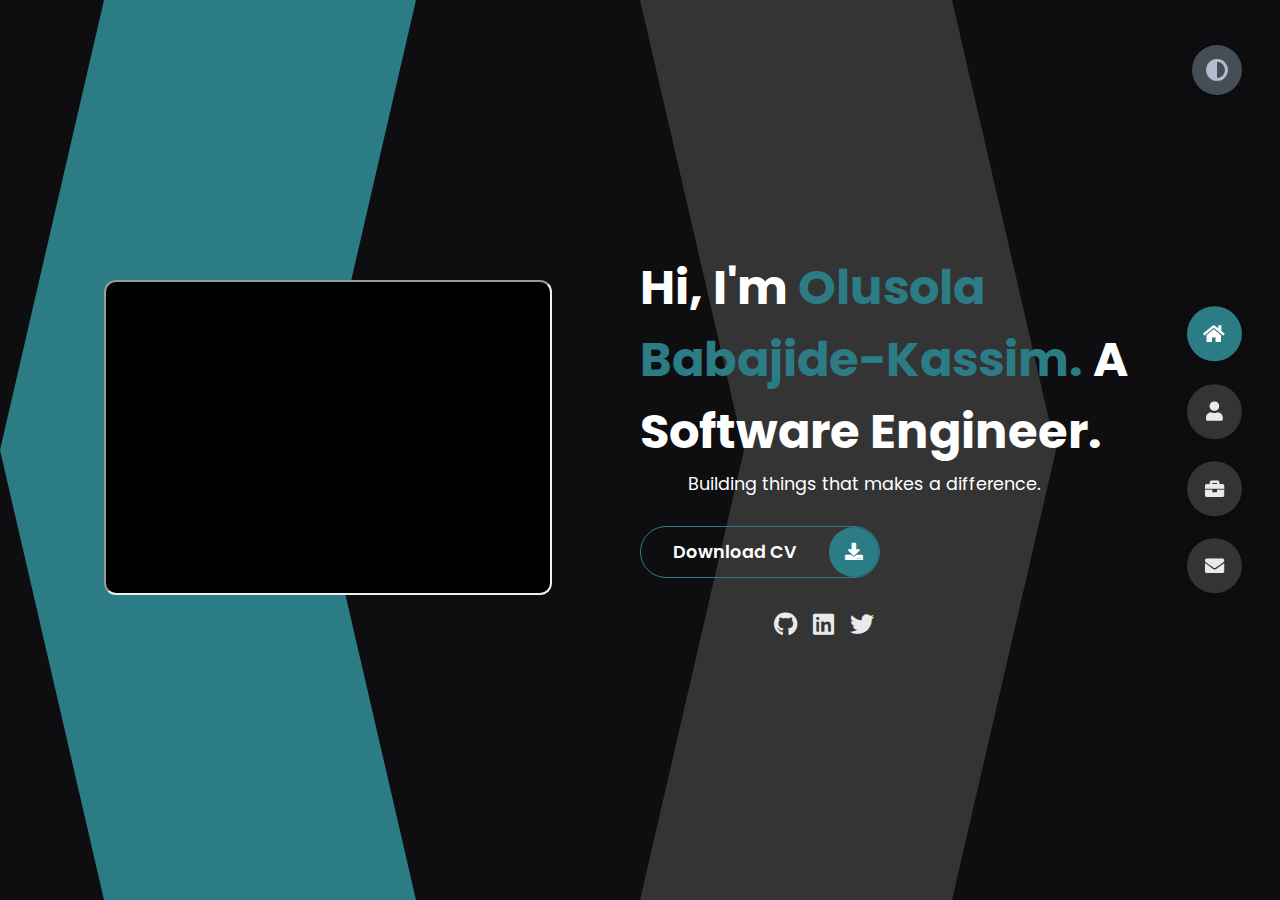
<file: index.html>
<!DOCTYPE html>
<html lang="en">
  <head>
    <meta charset="UTF-8" />
    <meta http-equiv="X-UA-Compatible" content="IE=edge" />
    <meta name="viewport" content="width=device-width, initial-scale=1.0" />
    <title>Olusola's Portfolio</title>
    <link rel="stylesheet" href="./styles/styles.css" />
    <link
      rel="stylesheet"
      href="https://cdnjs.cloudflare.com/ajax/libs/font-awesome/5.15.4/css/all.min.css"
      integrity="sha512-1ycn6IcaQQ40/MKBW2W4Rhis/DbILU74C1vSrLJxCq57o941Ym01SwNsOMqvEBFlcgUa6xLiPY/NS5R+E6ztJQ=="
      crossorigin="anonymous"
      referrerpolicy="no-referrer"
    />
    <link rel="preconnect" href="https://fonts.googleapis.com" />
    <link rel="preconnect" href="https://fonts.gstatic.com" crossorigin />
    <link
      href="https://fonts.googleapis.com/css2?family=Palette+Mosaic&family=Poppins&display=swap"
      rel="stylesheet"
    />
  </head>
  <body class="main-content">
    <!-- HEADER -->
    <header class="section sec1 header active" id="home">
      <div class="header-content">
        <div class="left-header">
          <div class="h-shape"></div>
          <iframe
            class="video-container"
            src="https://www.youtube.com/embed/3kfi3b_gfbo?controls=0"
          ></iframe>
          <br />
          <!--
          <div>
            <button class="switch-btn">
              <span>Play</span>
              <span>Pause</span>
              <span class="switch"> </span>
            </button>
          </div>
        -->
        </div>
        <div class="right-header">
          <div class="h-shape"></div>
          <h1 class="name">
            Hi, I'm <span>Olusola Babajide-Kassim.</span>
            A Software Engineer.
          </h1>
          <p>Building things that makes a difference.
          </p>
          <br />
          <div class="btn-container">
            <a href="./files/Olusola-Resume.pdf" class="main-btn" download="Olusola's Resume">
              <span class="btn-text">Download CV</span>
              <span class="btn-icon"><i class="fas fa-download"></i></span>
            </a>
          </div>
          <br />
          <div class="social-media">
            <a
              href="https://github.com/Andrex94"
              target="_blank"
              class="github"
            >
              <i class="fab fa-github"></i>
            </a>
            <a
              href="https://www.linkedin.com/in/olusola-babajide-kassim-9b8088165/"
              target="_blank"
              class="linkedin"
            >
              <i class="fab fa-linkedin"></i>
            </a>
            <a
              href="https://twitter.com/OlusolaBab"
              target="_blank"
              class="twitter"
            >
              <i class="fab fa-twitter"></i>
            </a>
          </div>
        </div>
      </div>
    </header>
    <main>
      <!-- ABOUT -->
      <section class="section sec2 about" id="about">
        <div class="main-title">
          <h2>About <span>me</span><span class="big-text">my stats</span></h2>
        </div>
        <img class="about-img" src="./img/aboutme.jpg" alt="about picture">
        <div class="about-container">
          <div class="left-about">
            <h4>Brief Summary | Mission</Summary></h4>
            <p>
              I am an aspiring Full-Stack Software Engineer. My journey on this path
      started long before I realized. Ever since I was a young boy, I have
      always been fascinated by technology. Fast forward many years after, this
      curiosity and peculiar interest made me switch career path from Arts. I
      have always loved new opportunities and challenges, and this is why I
      chose to embark on this journey.
            </p> <br>
            <p>
              To make a positive impact in this changing world with my skills and be the
    best version of myself. Living a pleasant life as a software engineer with a
    growth mindset. Doing the things I love and never stop engaging my passion.
            </p>
          </div>
          <div class="right-about">
            <div class="about-item">
              <div class="abt-text">
                <p class="large-text">5+</p>
                <p class="small-text">Vanilla Javascript Projects <br> Completed</p>
              </div>
            </div>
            <div class="about-item">
              <div class="abt-text">
                <p class="large-text">3+</p>
                <p class="small-text"> Python Projects <br> Completed</p>
              </div>
            </div> <div class="about-item">
              <div class="abt-text">
                <p class="large-text">0</p>
                <p class="small-text"> React Projects <br> Completed</p>
              </div>
            </div> <div class="about-item">
              <div class="abt-text">
                <p class="large-text">0</p>
                <p class="small-text">Django Projects <br> Completed</p>
              </div>
            </div>
          </div>
        </div>
        <div class="about-stats">
          <h4 class="stat-title">My Skills</h4>
          <div class="progress-bars">
            <div class="progress-bar">
              <p class="progress-title">html5/css</p>
              <div class="progress-container">
                <p class="progress-text">60%</p>
                <div class="progress">
                  <span class="html-css"></span>
                </div>
              </div>
            </div>
            <div class="progress-bar">
              <p class="progress-title">sass</p>
              <div class="progress-container">
                <p class="progress-text">30%</p>
                <div class="progress">
                  <span class="sass"></span>
                </div>
              </div>
            </div>
            <div class="progress-bar">
              <p class="progress-title">javascript</p>
              <div class="progress-container">
                <p class="progress-text">40%</p>
                <div class="progress">
                  <span class="javascript"></span>
                </div>
              </div>
            </div>
            <div class="progress-bar">
              <p class="progress-title">python</p>
              <div class="progress-container">
                <p class="progress-text">20%</p>
                <div class="progress">
                  <span class="python"></span>
                </div>
              </div>
            </div>
            <div class="progress-bar">
              <p class="progress-title">react</p>
              <div class="progress-container">
                <p class="progress-text">0%</p>
                <div class="progress">
                  <span class="react"></span>
                </div>
              </div>
            </div>
            <div class="progress-bar">
              <p class="progress-title">django</p>
              <div class="progress-container">
                <p class="progress-text">0%</p>
                <div class="progress">
                  <span class="django"></span>
                </div>
              </div>
            </div>
          </div>
        </div>
       <footer>
         <p>&copy; <span class="date"></span> Olusola Babajide-Kassim</p>
        <span class="footer-links">
          <div class="social-media">
            <a
              href="https://github.com/Andrex94"
              target="_blank"
              class="github"
            >
              <i class="fab fa-github"></i>
            </a>
            <a
              href="https://www.linkedin.com/in/olusola-babajide-kassim-9b8088165/"
              target="_blank"
              class="linkedin"
            >
              <i class="fab fa-linkedin"></i>
            </a>
            <a
              href="https://twitter.com/OlusolaBab"
              target="_blank"
              class="twitter"
            >
              <i class="fab fa-twitter"></i>
            </a>
          </div>
        </span> 
       </footer>
      </section>
      <!-- PORTFOLIO -->
      <section class="section sec3 porfolio" id="portfolio">
        <div class="main-title">
          <h2>My <span>Portfolio</span><span class="big-text">my works</span></h2>
        </div>
        <p class="portfolio-text">
          These are some of my work that I have done using various programming languages.
        </p>
        <!-- Portfolio container -->
        <div class="portfolios">
          <div class="portfolio-item">
            <div class="image">
              <img src="./img/todo.png" alt="todo">
            </div>
            <div class="hover-items">
              <h3>ToDo List</h3>
              <p>This is a React Todo List App
              </p>
              <p class="code">Source Code</p>
              <div class="icons">
                <a href="https://github.com/Andrex94/to-do-list" target="_blank" class="icon">
                  <i class="fab fa-github"></i>
                </a>
              </div>
            </div>
          </div>
          <div class="portfolio-item">
            <div class="image">
              <img src="./img/eyes.png" alt="eyes">
            </div>
            <div class="hover-items">
              <h3>Eyes</h3>
              <p>This is a project that started with one rolling eye, but updated to two rolling eyes. Movement of the eyes are relattive to cursor position on screen.
              </p>
              <p class="code">Source Code</p>
              <div class="icons">
                <a href="https://github.com/Andrex94/eye-exercise" target="_blank" class="icon">
                  <i class="fab fa-github"></i>
                </a>
              </div>
            </div>
          </div>
          <div class="portfolio-item">
            <div class="image">
              <img src="./img/map.png" alt="map">
            </div>
            <div class="hover-items">
              <h3>Real-Time Bus Tracker</h3>
              <p>This project tracks the current location of MBTA BUS Route 1 between MIT and Harvard campus using mapbox as the mapping platform and accessing live bus gps information from the MBTA API.</p>
              <p class="code">Source Code</p>
              <div class="icons">
                <a href="https://github.com/Andrex94/real-time-bus-tracker" target="_blank" class="icon">
                  <i class="fab fa-github"></i>
                </a>
              </div>
            </div>
          </div> 
          <div class="portfolio-item">
            <div class="image">
              <img src="./img/pacmen.png" alt="pacmen">
            </div>
            <div class="hover-items">
              <h3>PacMen Factory</h3>
              <p>A PacMen factory that makes and updates pacman on screen with random movements.</p>
              <p class="code">Source Code</p>
              <div class="icons">
                <a href="https://github.com/Andrex94/pacmen-exercise" target="_blank" class="icon">
                  <i class="fab fa-github"></i>
                </a>
              </div>
            </div>
          </div> 
          <div class="portfolio-item">
            <div class="image">
              <img src="./img/guess.png" alt="">
            </div>
            <div class="hover-items">
              <h3>Number Guessing Game</h3>
              <p>This is a number guessing game. There are random numbers from 1 to 100 and you only have 10 turns to guess the right number. You will be notified if your guess is too low or too high.</p>
              <p class="code">Source Code</p>
              <div class="icons">
                <a href="https://github.com/Andrex94/number-guessing-game" target="_blank" class="icon">
                  <i class="fab fa-github"></i>
                </a>
              </div>
            </div>
          </div>
        </div>
        <footer class="contact-footer">
          <p>&copy; <span class="date"></span> Olusola Babajide-Kassim</p>
         <span class="footer-links">
           <div class="social-media">
             <a
               href="https://github.com/Andrex94"
               target="_blank"
               class="github"
             >
               <i class="fab fa-github"></i>
             </a>
             <a
               href="https://www.linkedin.com/in/olusola-babajide-kassim-9b8088165/"
               target="_blank"
               class="linkedin"
             >
               <i class="fab fa-linkedin"></i>
             </a>
             <a
               href="https://twitter.com/OlusolaBab"
               target="_blank"
               class="twitter"
             >
               <i class="fab fa-twitter"></i>
             </a>
           </div>
         </span> 
        </footer>
      </section>
      <!-- CONTACT -->
      <section class="section sec4 contact" id="contact">
        <div class="main-title">
          <h2>Contact <span>me</span><span class="big-text">reach me</span></h2>
        </div>
       <div class="contact-container">
        <div class="left-contact">
          <h4>Ways to reach me</h4>
          <div class="contact-info">
          <p><i class="fas fa-map-marker"></i></i> Location:  <span>Long Beach, CA</span></p>
          <p><i class="fas fa-phone-alt"></i> Phone: <span>+1(929) 332-3193</span></p>
          <p><i class="fas fa-inbox"></i> Email: <span>olusola.babajide@gmail.com</span></p>
          </div>
        </div>
        <div class="right-contact">
          <form action="https://formsubmit.co/e80a83d5f1440da5585559f4a71b04da" method="POST" class="contact-form">
            <div class="input-control input-control2">
              <input type="text" name="name" placeholder="YOUR NAME" required>
              <input type="email" name="email" placeholder="YOUR EMAIL" required>
              <input type="hidden" name="_next" value="https://andrex94.github.io/thanks.html">
            </div>
            <div class="input-control">
              <input type="text" name="_subject" value="" placeholder="ENTER SUBJECT" required>
            </div>
            <div class="input-control">
              <textarea type="message" name="message" cols="15" rows="8" placeholder="MESSAGE HERE"></textarea>
            </div>
            <input type="text" name="_honey" style="display:none">
            <button type="submit" class="submit-btn">Submit</button>
          </form>
        </div>
       </div>
       <footer class="contact-footer">
        <p>&copy; <span class="date"></span> Olusola Babajide-Kassim</p>
       <span class="footer-links">
         <div class="social-media">
           <a
             href="https://github.com/Andrex94"
             target="_blank"
             class="github"
           >
             <i class="fab fa-github"></i>
           </a>
           <a
             href="https://www.linkedin.com/in/olusola-babajide-kassim-9b8088165/"
             target="_blank"
             class="linkedin"
           >
             <i class="fab fa-linkedin"></i>
           </a>
           <a
             href="https://twitter.com/OlusolaBab"
             target="_blank"
             class="twitter"
           >
             <i class="fab fa-twitter"></i>
           </a>
         </div>
       </span> 
      </footer>
      </section>
    </main>
    <!-- CONTROLS -->
    <div class="controls">
      <div class="control control-1 active-btn" data-id="home">
        <i class="fas fa-home"></i>
      </div>
      <div class="control control-2" data-id="about">
        <i class="fas fa-user"></i>
      </div>
      <div class="control control-3" data-id="portfolio">
        <i class="fas fa-briefcase"></i>
      </div>
      <div class="control control-4" data-id="contact">
        <i class="fas fa-envelope"></i>
      </div>
    </div>
    <!-- THEMES -->
    <div class="theme-btn">
      <i class="fas fa-adjust"></i>
    </div>
    <!-- THANK YOU PAGE-->
    <a href="./thanks.html" target="_blank" class="hidden"></a>
    <script src="./app.js"></script>
  </body>
</html>
</file>
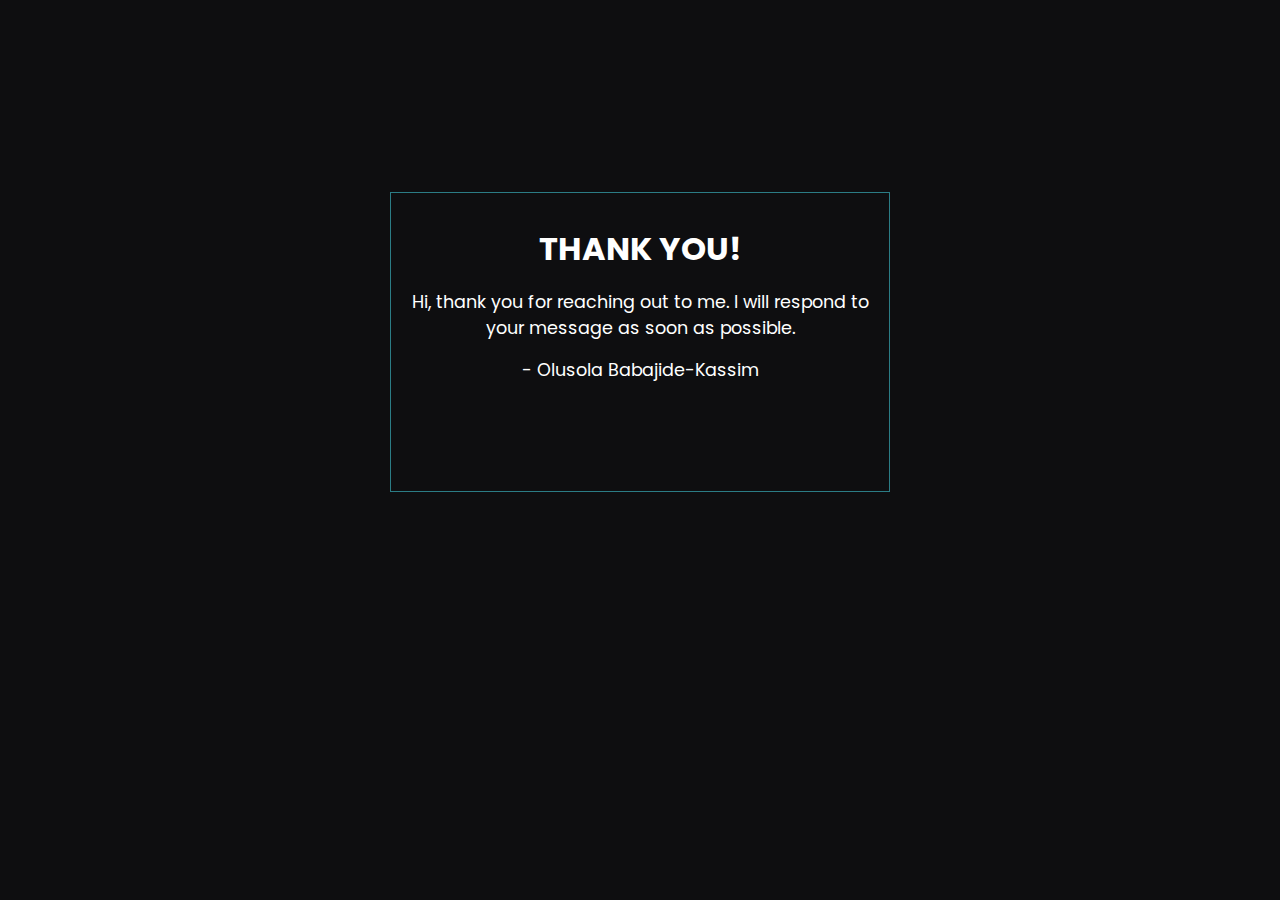
<file: thanks.html>
<!DOCTYPE html>
<html lang="en">
  <head>
    <meta charset="UTF-8" />
    <meta http-equiv="X-UA-Compatible" content="IE=edge" />
    <meta name="viewport" content="width=device-width, initial-scale=1.0" />
    <title>Olusola's Portfolio</title>
    <link rel="stylesheet" href="./styles/styles.css" />
    <link
      rel="stylesheet"
      href="https://cdnjs.cloudflare.com/ajax/libs/font-awesome/5.15.4/css/all.min.css"
      integrity="sha512-1ycn6IcaQQ40/MKBW2W4Rhis/DbILU74C1vSrLJxCq57o941Ym01SwNsOMqvEBFlcgUa6xLiPY/NS5R+E6ztJQ=="
      crossorigin="anonymous"
      referrerpolicy="no-referrer"
    />
    <link rel="preconnect" href="https://fonts.googleapis.com" />
    <link rel="preconnect" href="https://fonts.gstatic.com" crossorigin />
    <link
      href="https://fonts.googleapis.com/css2?family=Palette+Mosaic&family=Poppins&display=swap"
      rel="stylesheet"
    />
  </head>
  <body>
    <div class="thanks-container">
      <div class="thanks-items">
        <h3>Thank you!</h3>
        <p>
          Hi, thank you for reaching out to me. I will respond to your message
          as soon as possible.
        </p>
        <p class="thanks-name">- Olusola Babajide-Kassim</p>
      </div>
    </div>
  </body>
</html>
</file>
<file: styles/styles.css>
* {
  margin: 0;
  padding: 0;
  -webkit-box-sizing: border-box;
          box-sizing: border-box;
  list-style: none;
}

:root {
  --color-primary: #0e0e10;
  --color-secondary: #2b7c85;
  --color-jet: #343434;
  --color-lightjet: #eaeaea;
  --color-jetgrey: #787878;
  --color-white: #ffffff;
  --color-black: #000;
  --color-grey0: #f8f8f8;
  --color-grey-1: #dbe1e8;
  --color-grey-2: #b2becd;
  --color-grey-3: #6c7983;
  --color-grey-4: #454e56;
  --color-grey-5: #2a2e35;
  --color-grey-6: #12181b;
  --br-sm-2: 12px;
  --box-shadow-1: 0 3px 15px rgba(0, 0, 0, 0.3);
  --transition-1: all 0.4s ease-in-out;
  --transition-2: all 0.3s linear;
}

.light-mode {
  --color-primary: #eaeaea;
  --color-secondary: #175873;
  --color-jet: #b2becd;
  --color-lightjet: #343434;
  --color-jetgrey: #2a2e35;
  --color-white: #343434;
  --color-black: #000;
  --color-grey0: #f8f8f8;
  --color-grey-1: #dbe1e8;
  --color-grey-2: #b2becd;
  --color-grey-3: #6c7983;
  --color-grey-4: #454e56;
  --color-grey-5: #f8f8f8;
  --color-grey-6: #12181b;
}

body {
  font-family: "Poppins", sans-serif;
  background-color: var(--color-primary);
  font-size: 1.1rem;
  color: var(--color-white);
  -webkit-transition: all 0.4s ease-in-out;
  transition: all 0.4s ease-in-out;
}

a {
  display: block;
  text-decoration: none;
  color: inherit;
  font-family: inherit;
}

header {
  height: 100vh;
  color: var(--color-white);
  overflow: hidden;
}

section {
  min-height: 100vh;
  width: 100%;
  position: absolute;
  left: 0;
  top: 0;
  padding: 3rem 10rem;
}

.section {
  -webkit-transform: translateY(-100%) scale(0);
          transform: translateY(-100%) scale(0);
  -webkit-transition: var(--transition-1);
  transition: var(--transition-1);
  background-color: var(--color-primary);
}

.sec1 {
  display: none;
  -webkit-transform: translateY(0) scale(1);
          transform: translateY(0) scale(1);
}

.sec2 {
  display: none;
  -webkit-transform: translateY(0) scale(1);
          transform: translateY(0) scale(1);
}

.sec3 {
  display: none;
  -webkit-transform: translateY(0) scale(1);
          transform: translateY(0) scale(1);
}

.sec4 {
  display: none;
  -webkit-transform: translateY(0) scale(1);
          transform: translateY(0) scale(1);
}

.active {
  display: block;
  -webkit-animation: scaleAnim 1s ease-in-out;
          animation: scaleAnim 1s ease-in-out;
}

@-webkit-keyframes scaleAnim {
  0% {
    -webkit-transform: translateY(-100%) scaleY(0);
            transform: translateY(-100%) scaleY(0);
  }
  100% {
    -webkit-transform: translateY(0) scaleY(1);
            transform: translateY(0) scaleY(1);
  }
}

@keyframes scaleAnim {
  0% {
    -webkit-transform: translateY(-100%) scaleY(0);
            transform: translateY(-100%) scaleY(0);
  }
  100% {
    -webkit-transform: translateY(0) scaleY(1);
            transform: translateY(0) scaleY(1);
  }
}

/*
===============
  Controls
===============
*/
.controls {
  position: fixed;
  z-index: 10;
  top: 50%;
  right: 3%;
  display: -webkit-box;
  display: -ms-flexbox;
  display: flex;
  -webkit-box-orient: vertical;
  -webkit-box-direction: normal;
      -ms-flex-direction: column;
          flex-direction: column;
  -webkit-box-align: center;
      -ms-flex-align: center;
          align-items: center;
  -webkit-box-pack: center;
      -ms-flex-pack: center;
          justify-content: center;
  -webkit-transform: translateY(-50%);
          transform: translateY(-50%);
}

.controls .active-btn {
  background-color: var(--color-secondary) !important;
  -webkit-transition: var(--transition-1);
  transition: var(--transition-1);
}

.controls .active-btn i {
  color: var(--color-white) !important;
}

.controls .control {
  padding: 1rem;
  cursor: pointer;
  background-color: var(--color-jet);
  width: 55px;
  height: 55px;
  border-radius: 50%;
  display: -webkit-box;
  display: -ms-flexbox;
  display: flex;
  -webkit-box-align: center;
      -ms-flex-align: center;
          align-items: center;
  -webkit-box-pack: center;
      -ms-flex-pack: center;
          justify-content: center;
  margin: 0.7rem 0;
  -webkit-box-shadow: var(--box-shadow-1);
          box-shadow: var(--box-shadow-1);
}

.controls .control i {
  font-size: 1.2rem;
  color: var(--color-lightjet);
  pointer-events: none;
}

/*
===============
  Themes
===============
*/
.theme-btn {
  top: 5%;
  right: 3%;
  width: 50px;
  height: 50px;
  border-radius: 50%;
  background-color: var(--color-grey-4);
  cursor: pointer;
  position: fixed;
  display: -webkit-box;
  display: -ms-flexbox;
  display: flex;
  -webkit-box-pack: center;
      -ms-flex-pack: center;
          justify-content: center;
  -webkit-box-align: center;
      -ms-flex-align: center;
          align-items: center;
  -webkit-box-shadow: var(--box-shadow-1);
          box-shadow: var(--box-shadow-1);
  -webkit-transition: all 0.1s ease-in-out;
  transition: all 0.1s ease-in-out;
}

.theme-btn:active {
  -webkit-transform: translateY(-5px);
          transform: translateY(-5px);
}

.theme-btn i {
  font-size: 1.4rem;
  color: var(--color-grey-2);
  pointer-events: none;
}

/*
===============
  Header content
===============
*/
.header-content {
  display: -ms-grid;
  display: grid;
  -ms-grid-columns: (1fr)[2];
      grid-template-columns: repeat(2, 1fr);
  height: 100%;
}

.header-content .left-header {
  display: -webkit-box;
  display: -ms-flexbox;
  display: flex;
  -webkit-box-orient: vertical;
  -webkit-box-direction: normal;
      -ms-flex-direction: column;
          flex-direction: column;
  -webkit-box-pack: center;
      -ms-flex-pack: center;
          justify-content: center;
  -webkit-box-align: center;
      -ms-flex-align: center;
          align-items: center;
  position: relative;
}

.header-content .left-header .h-shape {
  -webkit-transition: var(--transition-1);
  transition: var(--transition-1);
  height: 100%;
  width: 65%;
  background-color: var(--color-secondary);
  position: absolute;
  left: 0;
  top: 0;
  z-index: -1;
  -webkit-clip-path: polygon(100% 0%, 75% 50%, 100% 100%, 25% 100%, 0% 50%, 25% 0%);
          clip-path: polygon(100% 0%, 75% 50%, 100% 100%, 25% 100%, 0% 50%, 25% 0%);
}

.header-content .left-header .video-container {
  border-radius: var(--br-sm-2);
  height: 35%;
  width: 70%;
  margin-left: 1rem;
  background-color: var(--color-black);
  -webkit-transition: var(--transition-1);
  transition: var(--transition-1);
}

.header-content .left-header .video-container video {
  width: 100%;
  height: 100%;
  -o-object-fit: cover;
     object-fit: cover;
  -webkit-transition: var(--transition-1);
  transition: var(--transition-1);
  -webkit-filter: grayscale(100%);
          filter: grayscale(100%);
}

.header-content .left-header .video-container video:hover {
  -webkit-filter: grayscale(0);
          filter: grayscale(0);
}

.header-content .right-header {
  display: -webkit-box;
  display: -ms-flexbox;
  display: flex;
  -webkit-box-orient: vertical;
  -webkit-box-direction: normal;
      -ms-flex-direction: column;
          flex-direction: column;
  -webkit-box-pack: center;
      -ms-flex-pack: center;
          justify-content: center;
  padding-right: 9rem;
  position: relative;
}

.header-content .right-header .h-shape {
  -webkit-transition: var(--transition-1);
  transition: var(--transition-1);
  height: 100%;
  width: 65%;
  background-color: var(--color-jet);
  position: absolute;
  left: 0;
  top: 0;
  z-index: -1;
  -webkit-clip-path: polygon(75% 0%, 100% 50%, 75% 100%, 0% 100%, 25% 50%, 0% 0%);
          clip-path: polygon(75% 0%, 100% 50%, 75% 100%, 0% 100%, 25% 50%, 0% 0%);
}

.header-content .right-header .name {
  font-size: 3rem;
}

.header-content .right-header .name span {
  color: var(--color-secondary);
}

.header-content .right-header p {
  margin: 1, 5rem 0;
  line-height: 2rem;
  padding-left: 3rem;
}

/*
===============
  Switch button
===============
*/
.switch-btn {
  position: relative;
  bottom: 7%;
  left: 7%;
  width: 7rem;
  height: 2rem;
  display: -webkit-box;
  display: -ms-flexbox;
  display: flex;
  border-radius: 0.5rem;
  -webkit-box-align: center;
      -ms-flex-align: center;
          align-items: center;
  -ms-flex-pack: distribute;
      justify-content: space-around;
  border: none;
  -webkit-transition: var(--transition-2);
  transition: var(--transition-2);
  background-color: var(--color-lightjet);
}

.switch-btn span {
  display: inline-block;
  font-size: 0.85rem;
  cursor: pointer;
  color: var(--color-secondary);
}

.switch {
  position: absolute;
  width: 50%;
  height: 100%;
  top: 0;
  left: 0;
  background: var(--color-jet);
  border-radius: 0.5rem;
  margin: 0;
  display: block;
  -webkit-transition: var(--transition-2);
  transition: var(--transition-2);
}

.slide .switch {
  left: 50%;
}

/*
===============
  About
===============
*/
.about-img {
  width: 300px;
  height: 300px;
  border-radius: var(--br-sm-2);
  position: relative;
  display: -webkit-box;
  display: -ms-flexbox;
  display: flex;
  -ms-flex-item-align: start;
      align-self: flex-start;
  margin-top: 5rem;
}

.about-container {
  display: -ms-grid;
  display: grid;
  -ms-grid-columns: (1fr)[2];
      grid-template-columns: repeat(2, 1fr);
  padding-top: 3.5rem;
  padding-bottom: 5rem;
}

.about-container .left-about {
  padding-right: 5rem;
}

.about-container .left-about h4 {
  font-size: 2rem;
  text-transform: uppercase;
  padding-left: 1rem;
}

.about-container .left-about p {
  line-height: 2rem;
  color: var(--color-lightjet);
  text-align: justify;
}

.about-container .right-about {
  display: -ms-grid;
  display: grid;
  -ms-grid-columns: (1fr)[2];
      grid-template-columns: repeat(2, 1fr);
  grid-gap: 2rem;
}

.about-container .right-about .about-item {
  border: 1px solid var(--color-jet);
  border-radius: 5px;
  -webkit-transition: var(--transition-1);
  transition: var(--transition-1);
  -webkit-box-shadow: 1px 2px 15px rgba(0, 0, 0, 0.1);
          box-shadow: 1px 2px 15px rgba(0, 0, 0, 0.1);
}

.about-container .right-about .about-item:hover {
  cursor: default;
  -webkit-transform: translateY(-5px);
          transform: translateY(-5px);
  border: 1px solid var(--color-secondary);
  -webkit-box-shadow: 1px 4px 15px rgba(0, 0, 0, 0.32);
          box-shadow: 1px 4px 15px rgba(0, 0, 0, 0.32);
}

.about-container .right-about .about-item .abt-text {
  padding: 1.5rem;
  display: -webkit-box;
  display: -ms-flexbox;
  display: flex;
  -webkit-box-orient: vertical;
  -webkit-box-direction: normal;
      -ms-flex-direction: column;
          flex-direction: column;
}

.about-container .right-about .about-item .abt-text .large-text {
  font-size: 3rem;
  font-weight: 700;
  color: var(--color-secondary);
}

.about-container .right-about .about-item .abt-text .small-text {
  padding-left: 3rem;
  position: relative;
  text-transform: uppercase;
  font-size: 1.2rem;
  color: var(--color-lightjet);
  letter-spacing: 2px;
}

.about-container .right-about .about-item .abt-text .small-text::before {
  content: "";
  position: absolute;
  left: 0;
  top: 15px;
  width: 2rem;
  height: 2px;
  background-color: var(--color-jet);
}

.about-stats {
  padding: 4rem;
}

.about-stats .progress-bars {
  display: -ms-grid;
  display: grid;
  -ms-grid-columns: (1fr)[2];
      grid-template-columns: repeat(2, 1fr);
  grid-gap: 2rem;
}

.about-stats .progress-bars .progress-bar {
  display: -webkit-box;
  display: -ms-flexbox;
  display: flex;
  -webkit-box-orient: vertical;
  -webkit-box-direction: normal;
      -ms-flex-direction: column;
          flex-direction: column;
}

.about-stats .progress-bars .progress-bar .progress-title {
  text-transform: uppercase;
  font-weight: 500;
}

.about-stats .progress-bars .progress-bar .progress-container {
  display: -webkit-box;
  display: -ms-flexbox;
  display: flex;
  -webkit-box-align: center;
      -ms-flex-align: center;
          align-items: center;
}

.about-stats .progress-bars .progress-bar .progress-container .progress-text {
  color: var(--color-jetgrey);
}

.about-stats .progress-bars .progress-bar .progress-container .progress {
  width: 100%;
  height: 0.45rem;
  background-color: var(--color-jet);
  margin-left: 1rem;
  position: relative;
}

.about-stats .progress-bars .progress-bar .progress-container .progress span {
  position: absolute;
  left: 0;
  top: 0;
  height: 100%;
  background-color: var(--color-secondary);
  -webkit-transition: var(--transition-1);
  transition: var(--transition-1);
  width: 60%;
}

.about-stats .progress-bars .progress-bar .progress-container .progress .sass {
  width: 30%;
}

.about-stats .progress-bars .progress-bar .progress-container .progress .javascript {
  width: 40%;
}

.about-stats .progress-bars .progress-bar .progress-container .progress .python {
  width: 20%;
}

.about-stats .progress-bars .progress-bar .progress-container .progress .react {
  width: 0;
}

.about-stats .progress-bars .progress-bar .progress-container .progress .django {
  width: 0;
}

/*
===============
  Portfolio
===============
*/
.portfolio-text {
  margin-top: 2.5rem;
  padding: 2rem 0;
  text-align: center;
}

.portfolios {
  display: -ms-grid;
  display: grid;
  -ms-grid-columns: (1fr)[3];
      grid-template-columns: repeat(3, 1fr);
  grid-gap: 2rem;
  margin-top: 3rem;
}

.portfolios .portfolio-item {
  position: relative;
}

.portfolios .portfolio-item img {
  width: 100%;
  height: 300px;
  -o-object-fit: cover;
     object-fit: cover;
  border-radius: 15px;
}

.portfolios .portfolio-item .hover-items {
  width: 100%;
  height: 100%;
  background-color: var(--color-secondary);
  position: absolute;
  left: 0;
  top: 0;
  border-radius: 15px;
  display: -webkit-box;
  display: -ms-flexbox;
  display: flex;
  -webkit-box-orient: vertical;
  -webkit-box-direction: normal;
      -ms-flex-direction: column;
          flex-direction: column;
  -webkit-box-pack: center;
      -ms-flex-pack: center;
          justify-content: center;
  -webkit-box-align: center;
      -ms-flex-align: center;
          align-items: center;
  opacity: 0;
  -webkit-transform: scale(0);
          transform: scale(0);
  -webkit-transition: var(--transition-1);
  transition: var(--transition-1);
}

.portfolios .portfolio-item .hover-items h3 {
  font-size: 1.5rem;
  margin-bottom: 1.5rem;
  color: var(--color-grey0);
}

.portfolios .portfolio-item .hover-items p {
  font-size: 1rem;
  text-align: center;
  color: var(--color-grey0);
  margin-bottom: 1rem;
}

.portfolios .portfolio-item .hover-items .code {
  font-size: 1.3rem;
}

.portfolios .portfolio-item .hover-items .icons {
  display: -webkit-box;
  display: -ms-flexbox;
  display: flex;
  -webkit-box-pack: center;
      -ms-flex-pack: center;
          justify-content: center;
  -webkit-box-align: center;
      -ms-flex-align: center;
          align-items: center;
}

.portfolios .portfolio-item .hover-items .icons .icon {
  background-color: var(--color-primary);
  border-radius: 50%;
  width: 50px;
  height: 50px;
  display: -webkit-box;
  display: -ms-flexbox;
  display: flex;
  -webkit-box-align: center;
      -ms-flex-align: center;
          align-items: center;
  -webkit-box-pack: center;
      -ms-flex-pack: center;
          justify-content: center;
  margin: 0 1rem;
  cursor: pointer;
  -webkit-transition: var(--transition-1);
  transition: var(--transition-1);
}

.portfolios .portfolio-item .hover-items .icons .icon i {
  font-size: 1.5rem;
  color: var(--color-lightjet);
  margin: 0 1rem;
}

.portfolios .portfolio-item .hover-items .icons .icon:hover {
  background-color: var(--color-lightjet);
}

.portfolios .portfolio-item .hover-items .icons .icon:hover i {
  color: var(--color-primary);
}

.portfolio-item:hover .hover-items {
  opacity: 0.9;
  -webkit-transform: scale(1);
          transform: scale(1);
}

/*
===============
  Contact
===============
*/
.contact-container {
  display: -ms-grid;
  display: grid;
  -ms-grid-columns: (1fr)[2];
      grid-template-columns: repeat(2, 1fr);
  padding-top: 20rem;
  padding-bottom: 1rem;
}

.contact-container .left-contact {
  padding-right: 1rem;
  padding-left: 0;
}

.contact-container .left-contact h4 {
  font-size: 1.5rem;
  text-transform: uppercase;
  padding-left: 1rem;
  padding-bottom: 1rem;
}

.contact-container .left-contact .contact-info {
  display: -webkit-box;
  display: -ms-flexbox;
  display: flex;
  -webkit-box-orient: vertical;
  -webkit-box-direction: normal;
      -ms-flex-direction: column;
          flex-direction: column;
  -webkit-box-pack: center;
      -ms-flex-pack: center;
          justify-content: center;
}

.contact-container .left-contact .contact-info p {
  line-height: 2rem;
  color: var(--color-lightjet);
  padding: 0 !important;
  margin: 0.3rem 0 !important;
}

.contact-container .left-contact .contact-info p i {
  color: var(--color-secondary);
  padding-right: 1rem;
}

.contact-container .left-contact .contact-info p span {
  padding-left: 0.3rem;
}

.contact-container .right-contact {
  margin-left: 3rem;
}

.contact-container .right-contact .input-control {
  margin: 1.5rem 0;
}

.contact-container .right-contact .input-control input,
.contact-container .right-contact .input-control textarea {
  border-radius: 30px;
  font-size: inherit;
  font-weight: inherit;
  font-family: inherit;
  padding: 0.8rem 1.1rem;
  outline: none;
  border: none;
  background-color: var(--color-grey-5);
  color: var(--color-white);
  width: 100%;
  resize: none;
}

.contact-container .right-contact .input-control2 {
  display: -webkit-box;
  display: -ms-flexbox;
  display: flex;
}

.contact-container .right-contact .input-control2 :last-child {
  margin-left: 1.5rem;
}

.contact-container .right-contact .submit-btn {
  border-radius: 30px;
  padding: 10px 20px;
  display: -webkit-box;
  display: -ms-flexbox;
  display: flex;
  -webkit-box-align: start;
      -ms-flex-align: start;
          align-items: flex-start;
  font-size: 20px;
  cursor: pointer;
  background-color: var(--color-grey-5);
  color: var(--color-lightjet);
}

.contact-container .right-contact .submit-btn:hover {
  background-color: var(--color-secondary);
  -webkit-transition: var(--transition-2);
  transition: var(--transition-2);
}

.contact-footer {
  padding-top: 15rem;
}

/*
===============
  Independent companents
===============
*/
.btn-container {
  display: -webkit-box;
  display: -ms-flexbox;
  display: flex;
  -ms-flex-item-align: start;
      align-self: flex-start;
}

.main-btn {
  border-radius: 30px;
  color: inherit;
  font-weight: 600;
  position: relative;
  border: 1px solid var(--color-secondary);
  display: -webkit-box;
  display: -ms-flexbox;
  display: flex;
  -ms-flex-item-align: start;
      align-self: flex-start;
  display: flex;
  -webkit-box-align: center;
      -ms-flex-align: center;
          align-items: center;
  overflow: hidden;
}

.main-btn .btn-text {
  padding: 0 2rem;
}

.main-btn .btn-icon {
  background-color: var(--color-secondary);
  display: -webkit-box;
  display: -ms-flexbox;
  display: flex;
  -webkit-box-align: center;
      -ms-flex-align: center;
          align-items: center;
  -webkit-box-pack: center;
      -ms-flex-pack: center;
          justify-content: center;
  border-radius: 50%;
  padding: 1rem;
}

.main-btn::before {
  content: "";
  position: absolute;
  top: 0;
  right: 0;
  -webkit-transform: translateX(100%);
          transform: translateX(100%);
  -webkit-transition: var(--transition-1);
  transition: var(--transition-1);
  z-index: -1;
}

.main-btn:hover::before {
  width: 100%;
  height: 100%;
  background-color: var(--color-secondary);
  -webkit-transform: translateX(0);
          transform: translateX(0);
  -webkit-transition: var(--transition-1);
  transition: var(--transition-1);
}

.social-media {
  padding-right: 8rem;
  display: -webkit-box;
  display: -ms-flexbox;
  display: flex;
  -webkit-box-orient: horizontal;
  -webkit-box-direction: normal;
      -ms-flex-direction: row;
          flex-direction: row;
  -webkit-box-align: center;
      -ms-flex-align: center;
          align-items: center;
  -webkit-box-pack: center;
      -ms-flex-pack: center;
          justify-content: center;
}

.social-media i {
  font-size: 1.5rem;
}

.social-media .github {
  padding: 0.5rem;
  color: var(--color-lightjet);
}

.social-media .linkedin {
  padding: 0.5rem;
  color: var(--color-lightjet);
}

.social-media .twitter {
  padding: 00.5rem;
  color: var(--color-lightjet);
}

.main-title {
  text-align: center;
}

.main-title h2 {
  position: relative;
  text-transform: uppercase;
  font-size: 4rem;
  font-weight: 700;
}

.main-title h2 span {
  color: var(--color-secondary);
}

.main-title h2 .big-text {
  position: absolute;
  top: 50%;
  left: 50%;
  color: var(--color-jet);
  -webkit-transition: var(--transition-1);
  transition: var(--transition-1);
  z-index: -1;
  -webkit-transform: translate(-50%, -50%);
          transform: translate(-50%, -50%);
  font-weight: 800;
  font-size: 6.3rem;
}

.stat-title {
  text-transform: uppercase;
  font-size: 1.4rem;
  text-align: center;
  padding: 3.5rem 0;
  position: relative;
}

.stat-title::before {
  content: "";
  position: absolute;
  left: 50%;
  top: 0;
  width: 40%;
  height: 1px;
  background-color: var(--color-jet);
  -webkit-transform: translateX(-50%);
          transform: translateX(-50%);
}

footer {
  display: -webkit-box;
  display: -ms-flexbox;
  display: flex;
  -webkit-box-orient: horizontal;
  -webkit-box-direction: normal;
      -ms-flex-direction: row;
          flex-direction: row;
  -webkit-box-pack: center;
      -ms-flex-pack: center;
          justify-content: center;
  -webkit-box-align: center;
      -ms-flex-align: center;
          align-items: center;
  top: 4rem;
}

footer .footer-links {
  padding-left: 2rem;
}

.thanks-container {
  min-height: 100vh;
  width: 100%;
  position: absolute;
  left: 0;
  top: 0;
  padding: 3rem 10rem;
}

.thanks-container .thanks-items {
  border: 1px solid var(--color-secondary);
  margin: 9rem auto;
  height: 300px;
  width: 500px;
  display: -webkit-box;
  display: -ms-flexbox;
  display: flex;
  -webkit-box-orient: vertical;
  -webkit-box-direction: normal;
      -ms-flex-direction: column;
          flex-direction: column;
  -ms-flex-line-pack: center;
      align-content: center;
  text-align: center;
  padding-top: 2rem;
}

.thanks-container .thanks-items h3 {
  margin-bottom: 1rem;
  font-size: 2rem;
  text-transform: uppercase;
}

.thanks-container .thanks-items .thanks-name {
  margin-top: 1rem;
}

.hidden {
  display: none;
}

@media screen and (max-width: 800px) {
  header {
    padding: 0;
  }
  header .right-header {
    padding: 2rem !important;
  }
  .theme-btn {
    width: 30px;
    height: 30px;
  }
  .header-content {
    -ms-grid-columns: 1fr;
        grid-template-columns: 1fr;
    padding-bottom: 6rem;
  }
  .left-header .h-shape {
    display: none;
  }
  .left-header .video-container {
    height: 80% !important;
  }
  .right-header {
    -ms-grid-row: 1;
    grid-row: 1;
    width: 90%;
    margin: 0 auto;
  }
  .right-header .h-shape {
    display: none;
  }
  .right-header .name {
    font-size: 2.5rem !important;
    margin: 0 auto !important;
    padding-left: 2.5rem;
    text-align: center;
  }
  .right-header p {
    text-align: center;
  }
  .right-header .btn-container {
    margin: 0 auto;
  }
  .right-header .social-media {
    padding-right: 3rem;
    margin: 0 auto;
  }
  .right-header .social-media i {
    margin: 0 auto;
  }
  .about-img {
    margin-top: 2rem;
    margin-bottom: 2rem;
    margin-left: auto;
    margin-right: auto;
    width: 150px;
    height: 150px;
  }
  .about-container {
    margin: 0 auto;
    padding-top: 0;
    padding-bottom: 0;
    -ms-grid-columns: 1fr;
        grid-template-columns: 1fr;
  }
  .about-container .left-about {
    margin: 0 auto;
    padding-right: 0;
  }
  .about-container .left-about h4 {
    font-size: 1.5rem;
    text-align: center;
  }
  .about-container .right-about {
    -ms-grid-columns: 1fr;
        grid-template-columns: 1fr;
    padding-top: 3rem;
  }
  .about-stats {
    margin-bottom: 6rem;
    padding-top: 0;
  }
  section {
    padding: 2rem 2.5rem !important;
  }
  .portfolios {
    -ms-grid-columns: 1fr;
        grid-template-columns: 1fr;
    padding-bottom: 6rem;
  }
  .contact-container {
    -ms-grid-columns: 1fr;
        grid-template-columns: 1fr;
    padding-top: 7rem;
    padding-bottom: 0;
  }
  .contact-container .left-contact {
    margin-top: 3rem;
    margin-bottom: 3rem;
  }
  .contact-container .left-contact h4 {
    text-align: center;
  }
  .contact-container .left-contact .contact-info {
    padding-left: 6rem;
  }
  .contact-container .left-contact .contact-info p {
    text-align: justify;
    font-size: 1rem;
  }
  .contact-container .left-contact .contact-info p span {
    font-size: 1rem;
  }
  .contact-container .right-contact {
    margin: 5rem auto;
  }
  .controls {
    top: auto;
    bottom: 0;
    -webkit-box-orient: horizontal;
    -webkit-box-direction: normal;
        -ms-flex-direction: row;
            flex-direction: row;
    -webkit-box-pack: center;
        -ms-flex-pack: center;
            justify-content: center;
    left: 50%;
    -webkit-transform: translateX(-50%);
            transform: translateX(-50%);
    width: 100%;
  }
  .controls .control {
    margin: 1rem 0.3rem;
  }
  .main-title h2 {
    font-size: 2rem;
  }
  .main-title h2 .big-text {
    font-size: 3rem !important;
  }
  footer {
    margin-bottom: 4rem;
    padding: 0 1rem;
  }
  footer p {
    font-size: 0.8rem;
  }
  footer .social-media {
    padding-right: 3rem;
  }
  footer .social-media i {
    font-size: 1rem;
  }
}
/*# sourceMappingURL=styles.css.map */
</file>
